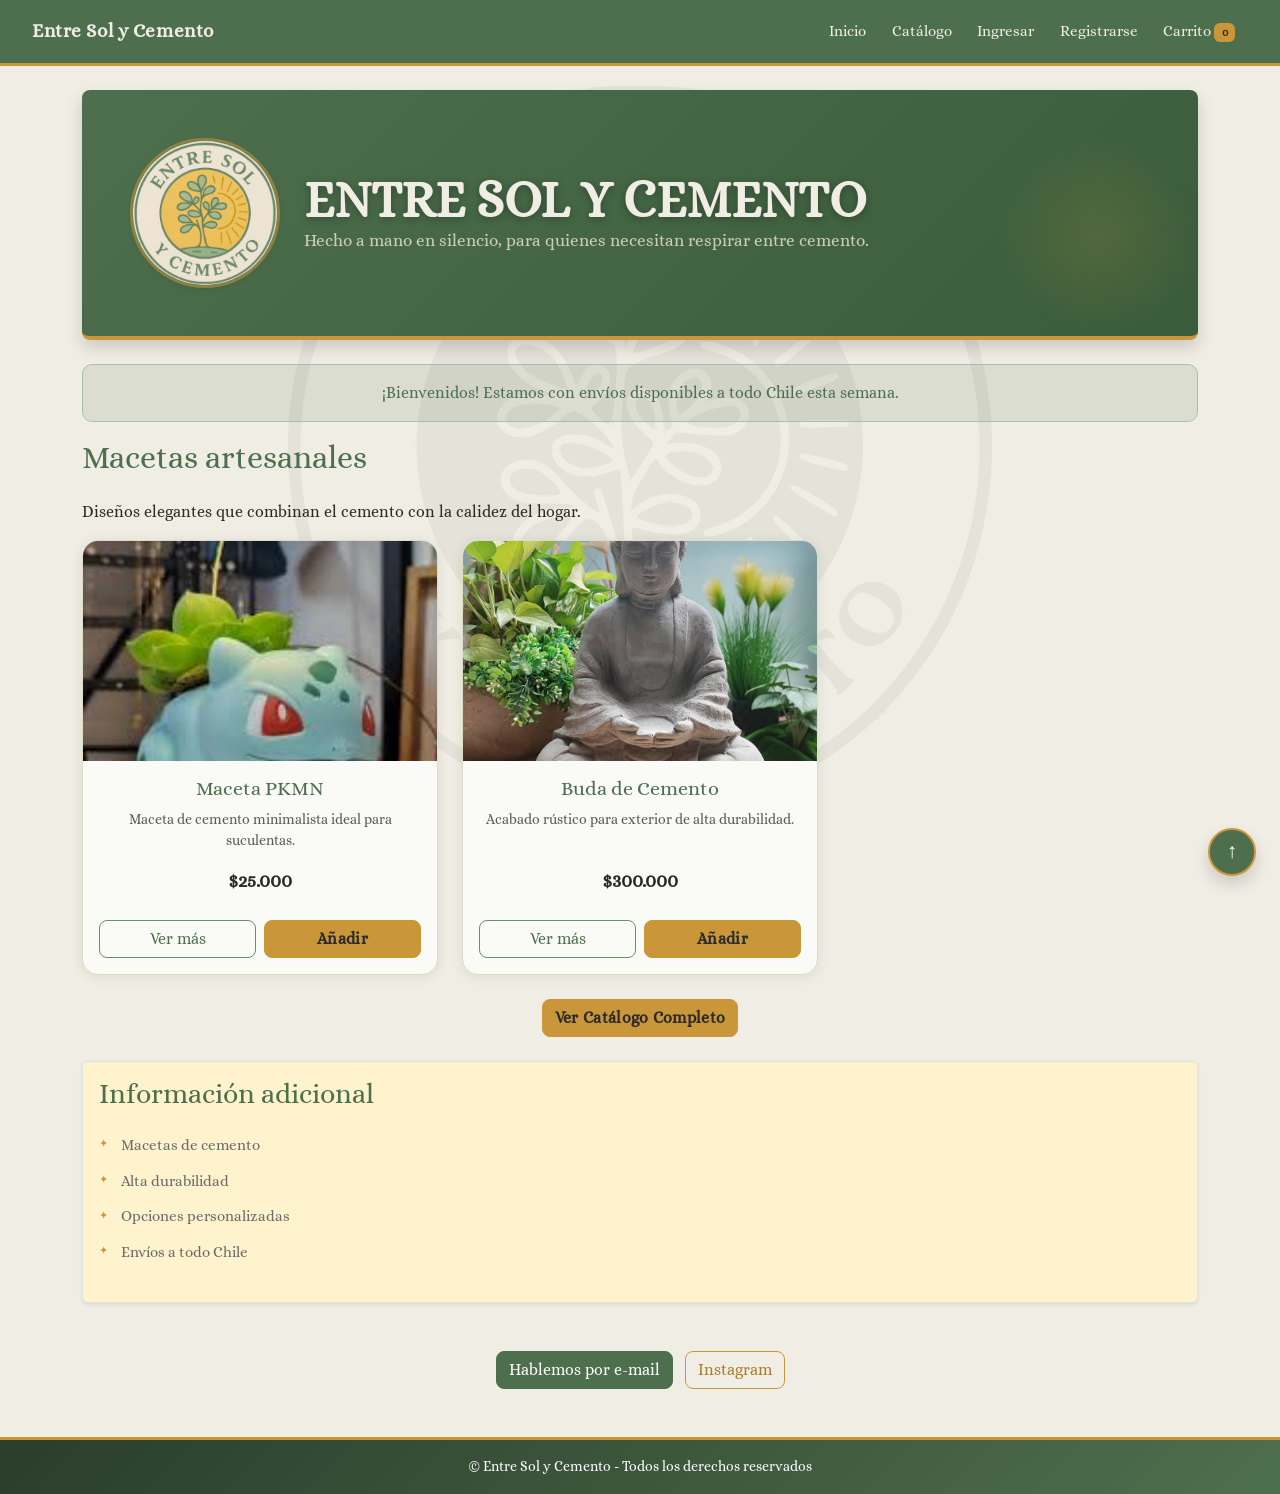
<file: index.html>
<!DOCTYPE html>
<html lang="es">
<head>
    <meta charset="UTF-8">
    <meta name="viewport" content="width=device-width, initial-scale=1">
    <title>Entre Sol y Cemento</title>
    <link rel="icon" href="ASSETS/IMG/logo/icologocolor.ico">
    <link href="https://cdn.jsdelivr.net/npm/bootstrap@5.3.3/dist/css/bootstrap.min.css" rel="stylesheet">
    <link rel="stylesheet" type="text/css" href="ASSETS/CSS/styles.css">
</head>

<body class="bg-custom-light"> 
    <div class="background">
        <img src="ASSETS/IMG/logo/logo_vectorial.svg" alt="Fondo">
    </div>

    <nav class="navbar navbar-expand-lg navbar-dark bg-dark">
        <div class="container-fluid">
            <a class="navbar-brand" href="index.html">Entre Sol y Cemento</a>
            <button class="navbar-toggler" type="button" data-bs-toggle="collapse" data-bs-target="#navMenu" aria-controls="navMenu" aria-expanded="false" aria-label="Toggle navigation">
                <span class="navbar-toggler-icon"></span>
            </button>
            <div class="collapse navbar-collapse" id="navMenu">
                <div class="navbar-nav ms-auto">
                    <a class="nav-link active" href="index.html">Inicio</a>
                    <a class="nav-link" href="pages/catalogo.html">Catálogo</a>
                    <a class="nav-link" href="pages/login.html">Ingresar</a>
                    <a class="nav-link" href="pages/register.html">Registrarse</a>
                    <a class="nav-link" href="pages/carrito.html">Carrito&nbsp;<span class="badge bg-danger" id="cantidad-carrito">0</span></a>
                </div>
            </div>
        </div>
    </nav>

    <div class="container mt-4">
        <header class="p-5 mb-4 bg-hero rounded-3 text-white d-flex align-items-center shadow">
            <img src="ASSETS/IMG/logo/logocolor192x192.png" alt="Logo" class="me-4 rounded-circle shadow-sm" style="width: 150px; height: 150px; object-fit: cover;">
            <div class="header-text-container bloque-index">
                <h1 class="marca-titulo mb-0">ENTRE SOL Y CEMENTO</h1> 
                <p class="marca-eslogan mb-0">Hecho a mano en silencio, para quienes necesitan respirar entre cemento.</p>
            </div>
        </header>

        <div class="alert alert-success text-center" role="alert">
            ¡Bienvenidos! Estamos con envíos disponibles a todo Chile esta semana.
        </div>

        <main>
            <section>
                <h2 class="text-danger mb-4">Macetas artesanales</h2>
                <p>Diseños elegantes que combinan el cemento con la calidez del hogar.</p>

                <!-- Grilla de cards de productos -->
                <div class="row g-4">

                    <!-- Card Producto 1 -->
                    <div class="col-12 col-md-6 col-lg-4">
                        <article class="card h-100 shadow-sm border">
                            <img src="ASSETS/IMG/productos/macetapkmn.png" class="card-img-top" alt="Maceta PKMN" style="height: 220px; object-fit: cover;">
                            <div class="card-body text-center d-flex flex-column">
                                <h3 class="card-title h5 text-danger">Maceta PKMN</h3>
                                <p class="card-text text-muted small">Maceta de cemento minimalista ideal para suculentas.</p>
                                <p class="fw-bold fs-5 mt-auto">$25.000</p>
                                <div class="d-flex gap-2 mt-2">
                                    <a href="pages/detalle.html?id=1" class="btn btn-outline-secondary w-50">Ver más</a>
                                    <button class="btn btn-warning fw-bold w-50 btn-añadir" data-id="1">Añadir</button>
                                </div>
                            </div>
                        </article>
                    </div>

                    <!-- Card Producto 2 -->
                    <div class="col-12 col-md-6 col-lg-4">
                        <article class="card h-100 shadow-sm border">
                            <img src="ASSETS/IMG/productos/buda.png" class="card-img-top" alt="Buda de Cemento" style="height: 220px; object-fit: cover;">
                            <div class="card-body text-center d-flex flex-column">
                                <h3 class="card-title h5 text-danger">Buda de Cemento</h3>
                                <p class="card-text text-muted small">Acabado rústico para exterior de alta durabilidad.</p>
                                <p class="fw-bold fs-5 mt-auto">$300.000</p>
                                <div class="d-flex gap-2 mt-2">
                                    <a href="pages/detalle.html?id=2" class="btn btn-outline-secondary w-50">Ver más</a>
                                    <button class="btn btn-warning fw-bold w-50 btn-añadir" data-id="2">Añadir</button>
                                </div>
                            </div>
                        </article>
                    </div>

                </div>
                <!-- Fin grilla de cards -->

                <div class="text-center mt-4">
                    <a href="pages/catalogo.html" class="btn btn-warning fw-bold">Ver Catálogo Completo</a>
                </div>
            </section>

            <aside class="mt-4 p-3 bg-warning-subtle rounded shadow-sm border">
                <h3 class="text-danger">Información adicional</h3>
                <ul class="aside-list mt-3">
                    <li>Macetas de cemento</li>
                    <li>Alta durabilidad</li>
                    <li>Opciones personalizadas</li>
                    <li>Envíos a todo Chile</li>
                </ul>
            </aside>
        </main>

        <section class="text-center my-5">
            <a href="mailto:EntreSolyCemento@gmail.com" class="btn btn-primary me-2">Hablemos por e-mail</a>
            <a href="https://instagram.com/entresolycemento" class="btn btn-outline-danger">Instagram</a>
            
            <button id="btn-subir" class="btn btn-danger position-fixed bottom-0 end-0 m-4 shadow" title="Ir arriba">↑</button>
        </section>
    </div>

    <footer class="bg-dark text-white text-center py-3 mt-5">
        © Entre Sol y Cemento - Todos los derechos reservados
    </footer>

    <script src="https://cdn.jsdelivr.net/npm/bootstrap@5.3.3/dist/js/bootstrap.bundle.min.js"></script>
    <script src="ASSETS/JS/script.js"></script>
</body>
</html>
</file>
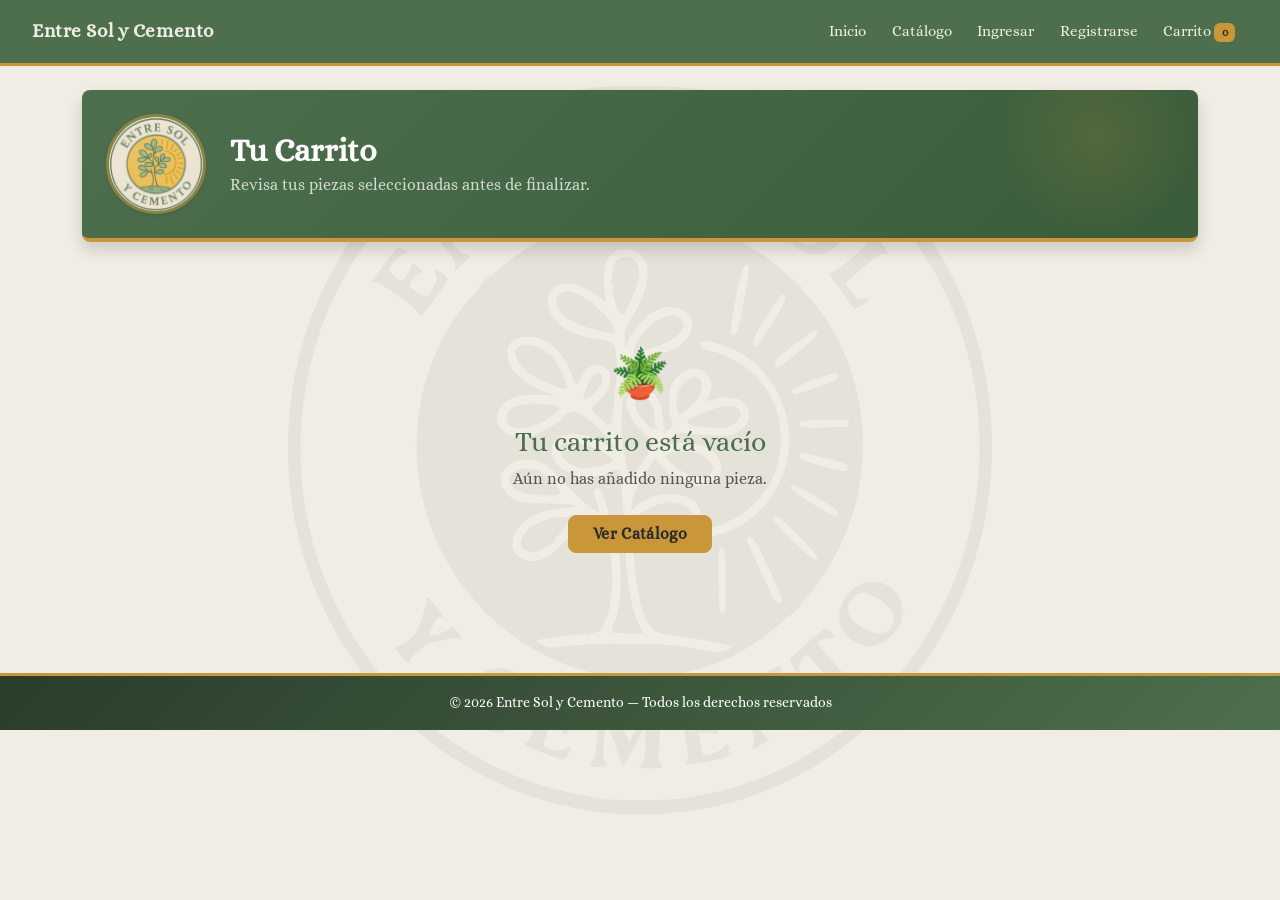
<file: pages/carrito.html>
<!DOCTYPE html>
<html lang="es">
<head>
    <meta charset="UTF-8">
    <meta name="viewport" content="width=device-width, initial-scale=1">
    <title>Carrito - Entre Sol y Cemento</title>
    <link rel="icon" href="../ASSETS/IMG/logo/icologocolor.ico">
    <link href="https://cdn.jsdelivr.net/npm/bootstrap@5.3.3/dist/css/bootstrap.min.css" rel="stylesheet">
    <link rel="stylesheet" type="text/css" href="../ASSETS/CSS/styles.css">
</head>
<body>
    <div class="background">
        <img src="../ASSETS/IMG/logo/logo_vectorial.svg" alt="Fondo">
    </div>

    <nav class="navbar navbar-expand-lg navbar-dark bg-dark">
        <div class="container-fluid">
            <a class="navbar-brand" href="../index.html">Entre Sol y Cemento</a>
            <button class="navbar-toggler" type="button" data-bs-toggle="collapse" data-bs-target="#navMenu" aria-controls="navMenu" aria-expanded="false" aria-label="Toggle navigation">
                <span class="navbar-toggler-icon"></span>
            </button>
            <div class="collapse navbar-collapse" id="navMenu">
                <div class="navbar-nav ms-auto">
                    <a class="nav-link" href="../index.html">Inicio</a>
                    <a class="nav-link" href="catalogo.html">Catálogo</a>
                    <a class="nav-link" href="login.html">Ingresar</a>
                    <a class="nav-link" href="register.html">Registrarse</a>
                    <a class="nav-link active" href="carrito.html">Carrito&nbsp;<span class="badge bg-danger" id="cantidad-carrito">0</span></a>
                </div>
            </div>
        </div>
    </nav>

    <div class="container mt-4">
        <header class="p-4 mb-4 bg-hero rounded-3 text-white d-flex align-items-center shadow">
            <img src="../ASSETS/IMG/logo/logocolor192x192.png" alt="Logo" class="me-4 rounded-circle shadow-sm" style="width: 100px; height: 100px; object-fit: cover;">
            <div>
                <h1 class="h2 fw-bold text-white mb-1">Tu Carrito</h1>
                <p class="mb-0 opacity-75">Revisa tus piezas seleccionadas antes de finalizar.</p>
            </div>
        </header>

        <main class="py-4">

            <!-- Carrito vacío -->
            <div id="carrito-vacio" class="text-center py-5" style="display:none;">
                <p style="font-size: 3rem;">🪴</p>
                <h3>Tu carrito está vacío</h3>
                <p class="text-muted">Aún no has añadido ninguna pieza.</p>
                <a href="catalogo.html" class="btn btn-warning fw-bold mt-2 px-4">Ver Catálogo</a>
            </div>

            <!-- Tabla dinámica -->
            <div id="carrito-tabla" class="formulario shadow-lg" style="max-width: 900px; display:none;">
                <h2 class="mb-4 text-center">Resumen de compra</h2>
                <div class="table-responsive">
                    <table class="table align-middle">
                        <thead>
                            <tr>
                                <th>Producto</th>
                                <th>Cantidad</th>
                                <th>Precio unitario</th>
                                <th>Subtotal</th>
                                <th></th>
                            </tr>
                        </thead>
                        <tbody id="carrito-body">
                            <!-- JS renderiza aquí -->
                        </tbody>
                        <tfoot>
                            <tr class="table-secondary">
                                <td colspan="3" class="text-end fw-bold">TOTAL A PAGAR:</td>
                                <td class="fw-bold fs-5" id="carrito-total">$0</td>
                                <td></td>
                            </tr>
                        </tfoot>
                    </table>
                </div>
                <div class="d-flex justify-content-between align-items-center mt-4 flex-wrap gap-2">
                    <div class="d-flex gap-2">
                        <a href="catalogo.html" class="btn btn-outline-secondary">← Seguir comprando</a>
                        <button id="btn-vaciar" class="btn btn-outline-secondary">Vaciar carrito</button>
                    </div>
                    <button id="btn-finalizar" class="btn btn-warning fw-bold shadow-sm px-4">
                        Finalizar Pedido ✓
                    </button>
                </div>
            </div>

        </main>
    </div>

    <footer class="bg-dark text-white text-center py-3 mt-5">
        © 2026 Entre Sol y Cemento — Todos los derechos reservados
    </footer>

    <script src="https://cdn.jsdelivr.net/npm/bootstrap@5.3.3/dist/js/bootstrap.bundle.min.js"></script>
    <script src="../ASSETS/JS/script.js"></script>
</body>
</html>
</file>
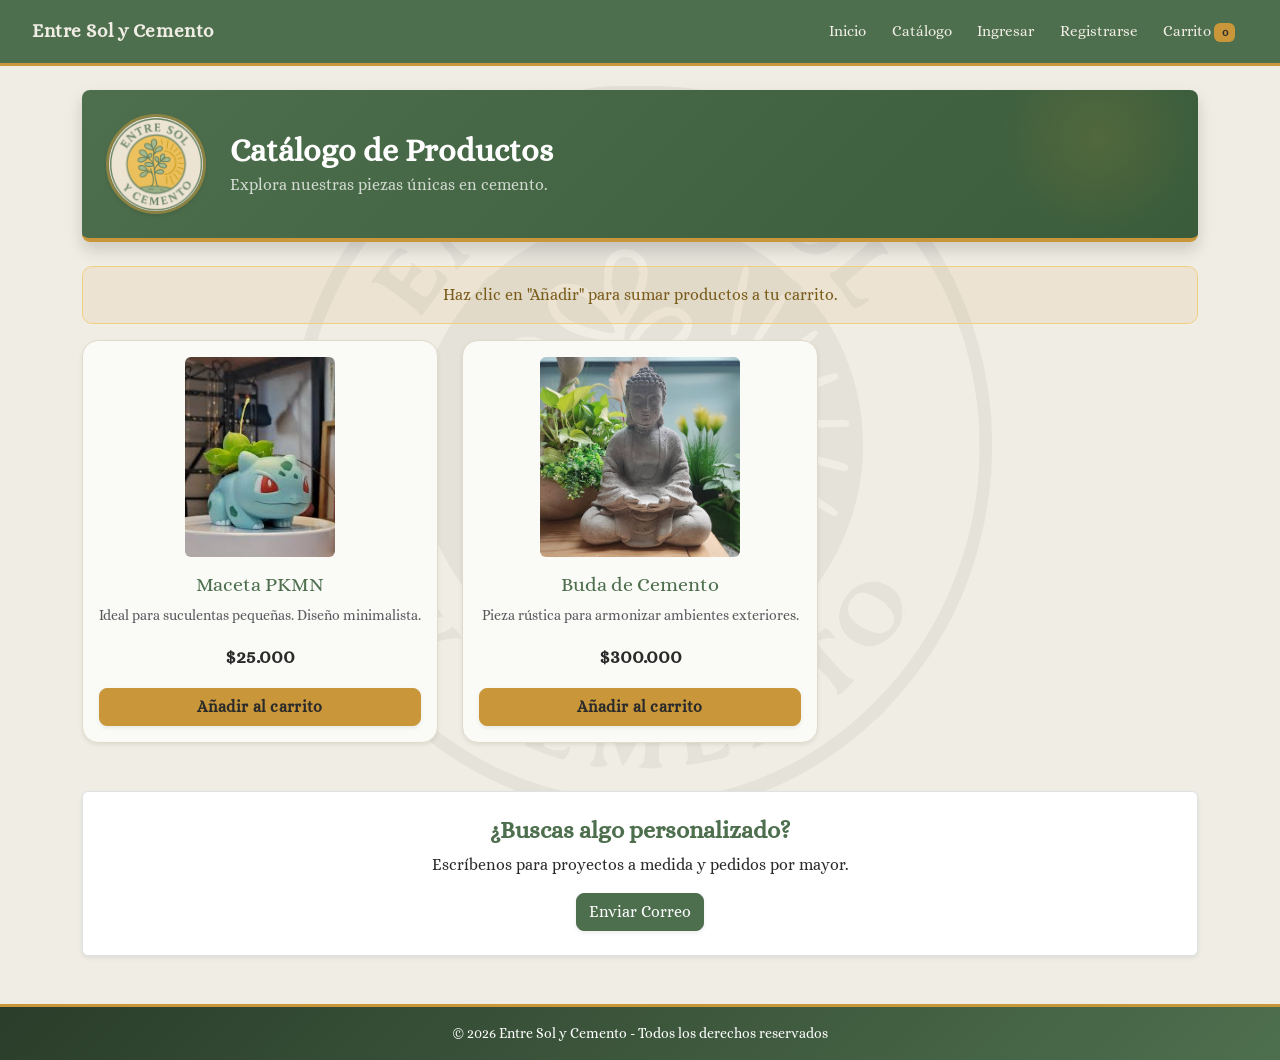
<file: pages/catalogo.html>
<!DOCTYPE html>
<html lang="es">
<head>
    <meta charset="UTF-8">
    <meta name="viewport" content="width=device-width, initial-scale=1">
    <title>Catálogo - Entre Sol y Cemento</title>
    <link rel="icon" href="../ASSETS/IMG/logo/icologocolor.ico">
    <link href="https://cdn.jsdelivr.net/npm/bootstrap@5.3.3/dist/css/bootstrap.min.css" rel="stylesheet">
    <link rel="stylesheet" type="text/css" href="../ASSETS/CSS/styles.css">
</head>
<body class="bg-custom-light"> 
    <div class="background">
        <img src="../ASSETS/IMG/logo/logo_vectorial.svg" alt="Fondo">
    </div>

    <nav class="navbar navbar-expand-lg navbar-dark bg-dark">
        <div class="container-fluid">
            <a class="navbar-brand" href="../index.html">Entre Sol y Cemento</a>
            <button class="navbar-toggler" type="button" data-bs-toggle="collapse" data-bs-target="#navMenu" aria-controls="navMenu" aria-expanded="false" aria-label="Toggle navigation">
                <span class="navbar-toggler-icon"></span>
            </button>
            <div class="collapse navbar-collapse" id="navMenu">
                <div class="navbar-nav ms-auto">
                    <a class="nav-link" href="../index.html">Inicio</a>
                    <a class="nav-link active" href="catalogo.html">Catálogo</a>
                    <a class="nav-link" href="login.html">Ingresar</a>
                    <a class="nav-link" href="register.html">Registrarse</a>
                    <a class="nav-link" href="carrito.html">Carrito&nbsp;<span class="badge bg-danger" id="cantidad-carrito">0</span></a>
                </div>
            </div>
        </div>
    </nav>

    <div class="container mt-4">
        <header class="p-4 mb-4 bg-hero rounded-3 text-white d-flex align-items-center shadow">
            <img src="../ASSETS/IMG/logo/logocolor192x192.png" alt="Logo" class="me-4 rounded-circle shadow-sm" style="width: 100px; height: 100px; object-fit: cover;">
            <div>
                <h1 class="h2 fw-bold text-white mb-1">Catálogo de Productos</h1>
                <p class="mb-0 opacity-75">Explora nuestras piezas únicas en cemento.</p>
            </div>
        </header>

        <div class="alert alert-info text-center" role="alert">
            Haz clic en "Añadir" para sumar productos a tu carrito.
        </div>

        <main class="row g-4">
            <div class="col-md-4">
                <article class="p-3 shadow-sm bg-white rounded border text-center h-100">
                    <img src="../ASSETS/IMG/productos/macetapkmn.png" alt="Maceta PKMN" class="img-fluid rounded mb-3" style="height: 200px; object-fit: cover;">
                    <h3 class="text-danger h5">Maceta PKMN</h3>
                    <p class="small text-muted">Ideal para suculentas pequeñas. Diseño minimalista.</p>
                    <p class="fw-bold fs-5">$25.000</p>
                    <button class="btn btn-warning fw-bold w-100 shadow-sm btn-añadir" data-id="1">Añadir al carrito</button>
                </article>
            </div>
            <div class="col-md-4">
                <article class="p-3 shadow-sm bg-white rounded border text-center h-100">
                    <img src="../ASSETS/IMG/productos/buda.png" alt="Buda Cemento" class="img-fluid rounded mb-3" style="height: 200px; object-fit: cover;">
                    <h3 class="text-danger h5">Buda de Cemento</h3>
                    <p class="small text-muted">Pieza rústica para armonizar ambientes exteriores.</p>
                    <p class="fw-bold fs-5">$300.000</p>
                    <button class="btn btn-warning fw-bold w-100 shadow-sm btn-añadir" data-id="2">Añadir al carrito</button>
                </article>
            </div>
        </main>

        <section class="text-center my-5 p-4 bg-white rounded shadow-sm border">
            <h4 class="text-danger fw-bold">¿Buscas algo personalizado?</h4>
            <p>Escríbenos para proyectos a medida y pedidos por mayor.</p>
            <a href="mailto:EntreSolyCemento@gmail.com" class="btn btn-primary shadow-sm">Enviar Correo</a>
        </section>
    </div>

    <footer class="bg-dark text-white text-center py-3 mt-5">
        © 2026 Entre Sol y Cemento - Todos los derechos reservados
    </footer>

    <script src="https://cdn.jsdelivr.net/npm/bootstrap@5.3.3/dist/js/bootstrap.bundle.min.js"></script>
    <script src="../ASSETS/JS/script.js"></script>
</body>
</html>
</file>
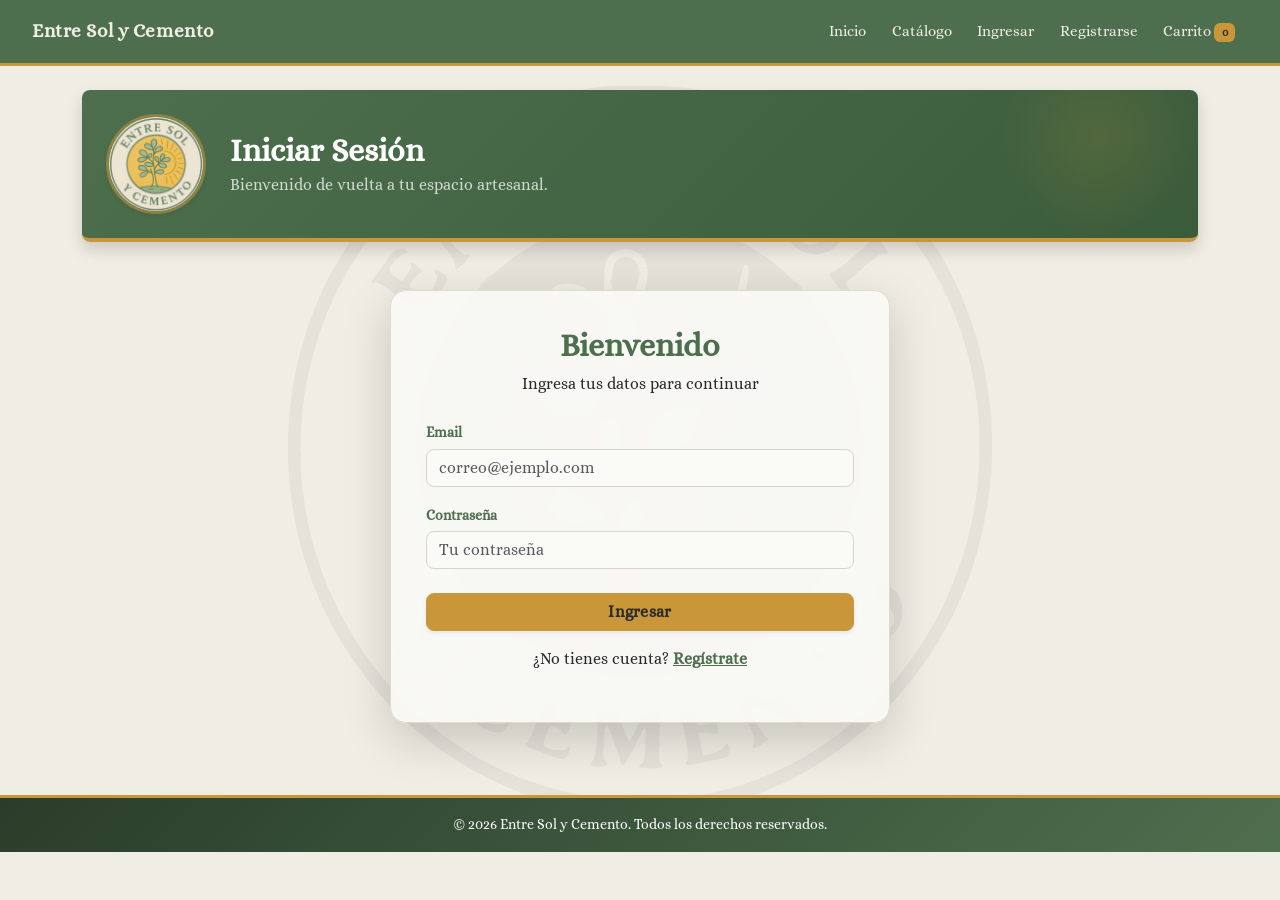
<file: pages/login.html>
<!DOCTYPE html>
<html lang="es">
<head>
    <meta charset="UTF-8">
    <meta name="viewport" content="width=device-width, initial-scale=1">
    <title>Iniciar Sesión - Entre Sol y Cemento</title>
    <link rel="icon" href="../ASSETS/IMG/logo/icologocolor.ico">
    <link href="https://cdn.jsdelivr.net/npm/bootstrap@5.3.3/dist/css/bootstrap.min.css" rel="stylesheet">
    <link rel="stylesheet" type="text/css" href="../ASSETS/CSS/styles.css">
</head>
<body>
    <div class="background">
        <img src="../ASSETS/IMG/logo/logo_vectorial.svg" alt="Fondo">
    </div>

    <nav class="navbar navbar-expand-lg navbar-dark bg-dark">
        <div class="container-fluid">
            <a class="navbar-brand" href="../index.html">Entre Sol y Cemento</a>
            <button class="navbar-toggler" type="button" data-bs-toggle="collapse" data-bs-target="#navMenu" aria-controls="navMenu" aria-expanded="false" aria-label="Toggle navigation">
                <span class="navbar-toggler-icon"></span>
            </button>
            <div class="collapse navbar-collapse" id="navMenu">
                <div class="navbar-nav ms-auto">
                    <a class="nav-link" href="../index.html">Inicio</a>
                    <a class="nav-link" href="catalogo.html">Catálogo</a>
                    <a class="nav-link active" href="login.html">Ingresar</a>
                    <a class="nav-link" href="register.html">Registrarse</a>
                    <a class="nav-link" href="carrito.html">Carrito&nbsp;<span class="badge bg-danger" id="cantidad-carrito">0</span></a>
                </div>
            </div>
        </div>
    </nav>

    <div class="container mt-4">
        <header class="p-4 mb-4 bg-hero rounded-3 text-white d-flex align-items-center shadow">
            <img src="../ASSETS/IMG/logo/logocolor192x192.png" alt="Logo" class="me-4 rounded-circle shadow-sm" style="width: 100px; height: 100px; object-fit: cover;">
            <div>
                <h1 class="h2 fw-bold text-white mb-1">Iniciar Sesión</h1>
                <p class="mb-0 opacity-75">Bienvenido de vuelta a tu espacio artesanal.</p>
            </div>
        </header>

        <main>
        <section class="py-4">
            <div class="formulario shadow-lg" style="max-width: 500px;">
                <div class="text-center mb-4">
                    <h2 class="text-danger fw-bold">Bienvenido</h2>
                    <p>Ingresa tus datos para continuar</p>
                </div>
                <form>
                    <div class="mb-3">
                        <label class="form-label">Email</label>
                        <input type="email" class="form-control" placeholder="correo@ejemplo.com" required>
                    </div>
                    <div class="mb-4">
                        <label class="form-label">Contraseña</label>
                        <input type="password" class="form-control" placeholder="Tu contraseña" required>
                    </div>
                    <button type="submit" class="btn btn-warning w-100 fw-bold shadow-sm">Ingresar</button>
                    <p class="text-center mt-3">¿No tienes cuenta? <a href="register.html" class="text-danger fw-bold">Regístrate</a></p>
                </form>
            </div>
        </section>
        </main>
    </div>

    <footer class="bg-dark text-white text-center py-3 mt-5">
        © 2026 Entre Sol y Cemento. Todos los derechos reservados.
    </footer>

    <script src="https://cdn.jsdelivr.net/npm/bootstrap@5.3.3/dist/js/bootstrap.bundle.min.js"></script>
    <script src="../ASSETS/JS/script.js"></script>
</body>
</html>
</file>
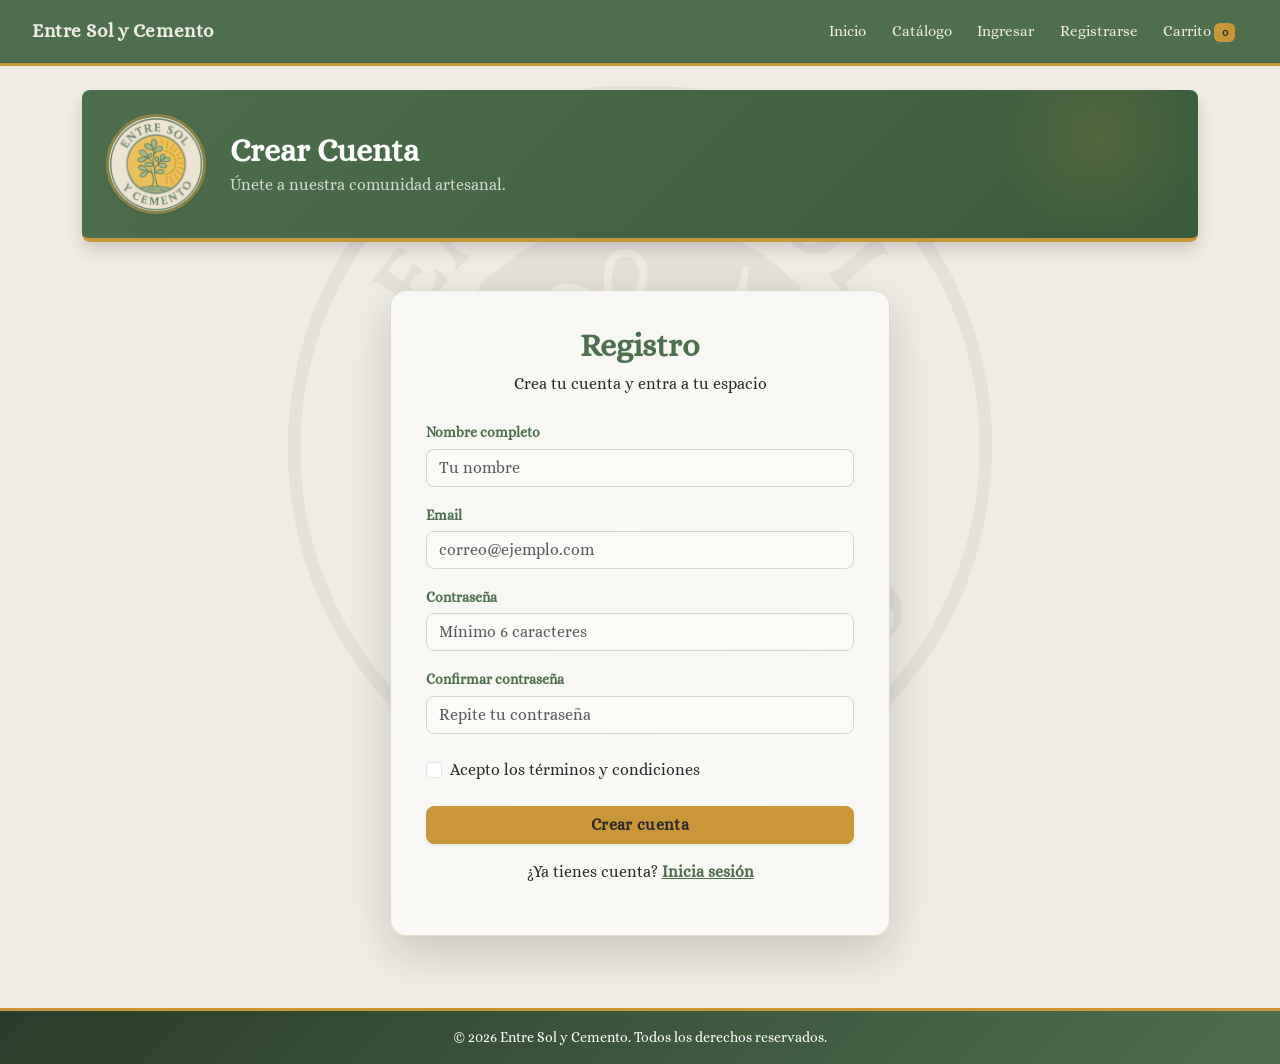
<file: pages/register.html>
<!DOCTYPE html>
<html lang="es">
<head>
    <meta charset="UTF-8">
    <meta name="viewport" content="width=device-width, initial-scale=1">
    <title>Registro - Entre Sol y Cemento</title>
    <link rel="icon" href="../ASSETS/IMG/logo/icologocolor.ico">
    <link href="https://cdn.jsdelivr.net/npm/bootstrap@5.3.3/dist/css/bootstrap.min.css" rel="stylesheet">
    <link rel="stylesheet" type="text/css" href="../ASSETS/CSS/styles.css">
</head>
<body>
    <div class="background">
        <img src="../ASSETS/IMG/logo/logo_vectorial.svg" alt="Fondo">
    </div>

    <nav class="navbar navbar-expand-lg navbar-dark bg-dark">
        <div class="container-fluid">
            <a class="navbar-brand" href="../index.html">Entre Sol y Cemento</a>
            <button class="navbar-toggler" type="button" data-bs-toggle="collapse" data-bs-target="#navMenu" aria-controls="navMenu" aria-expanded="false" aria-label="Toggle navigation">
                <span class="navbar-toggler-icon"></span>
            </button>
            <div class="collapse navbar-collapse" id="navMenu">
                <div class="navbar-nav ms-auto">
                    <a class="nav-link" href="../index.html">Inicio</a>
                    <a class="nav-link" href="catalogo.html">Catálogo</a>
                    <a class="nav-link" href="login.html">Ingresar</a>
                    <a class="nav-link active" href="register.html">Registrarse</a>
                    <a class="nav-link" href="carrito.html">Carrito&nbsp;<span class="badge bg-danger" id="cantidad-carrito">0</span></a>
                </div>
            </div>
        </div>
    </nav>

    <div class="container mt-4">
        <header class="p-4 mb-4 bg-hero rounded-3 text-white d-flex align-items-center shadow">
            <img src="../ASSETS/IMG/logo/logocolor192x192.png" alt="Logo" class="me-4 rounded-circle shadow-sm" style="width: 100px; height: 100px; object-fit: cover;">
            <div>
                <h1 class="h2 fw-bold text-white mb-1">Crear Cuenta</h1>
                <p class="mb-0 opacity-75">Únete a nuestra comunidad artesanal.</p>
            </div>
        </header>

        <main>
        <section class="py-4">
            <div class="formulario shadow-lg" style="max-width: 500px;">
                <div class="text-center mb-4">
                    <h2 class="text-danger fw-bold">Registro</h2>
                    <p>Crea tu cuenta y entra a tu espacio</p>
                </div>
                <form>
                    <div class="mb-3">
                        <label class="form-label">Nombre completo</label>
                        <input type="text" class="form-control" placeholder="Tu nombre" required>
                    </div>
                    <div class="mb-3">
                        <label class="form-label">Email</label>
                        <input type="email" class="form-control" placeholder="correo@ejemplo.com" required>
                    </div>
                    <div class="mb-3">
                        <label class="form-label">Contraseña</label>
                        <input type="password" class="form-control" placeholder="Mínimo 6 caracteres" required>
                    </div>
                    <div class="mb-4">
                        <label class="form-label">Confirmar contraseña</label>
                        <input type="password" class="form-control" placeholder="Repite tu contraseña" required>
                    </div>
                    <div class="form-check mb-4">
                        <input class="form-check-input" type="checkbox" required id="terms">
                        <label class="form-check-label" for="terms">Acepto los términos y condiciones</label>
                    </div>
                    <button type="submit" class="btn btn-warning w-100 fw-bold shadow-sm">Crear cuenta</button>
                    <p class="text-center mt-3">¿Ya tienes cuenta? <a href="login.html" class="text-danger fw-bold">Inicia sesión</a></p>
                </form>
            </div>
        </section>
        </main>
    </div>

    <footer class="bg-dark text-white text-center py-3 mt-5">
        © 2026 Entre Sol y Cemento. Todos los derechos reservados.
    </footer>

    <script src="https://cdn.jsdelivr.net/npm/bootstrap@5.3.3/dist/js/bootstrap.bundle.min.js"></script>
    <script src="../ASSETS/JS/script.js"></script>
</body>
</html>
</file>
<file: ASSETS/CSS/styles.css>
/* ============================================================
   ENTRE SOL Y CEMENTO — Sistema de diseño
   Paleta extraída del logo + psicología del color para e-commerce
   ============================================================

   PSICOLOGÍA APLICADA:
   • Verde musgo (#4E6F4E) → confianza, naturaleza, calidad artesanal
   • Dorado ámbar (#C9973A) → CTA principal — activa urgencia y valor percibido
   • Crema lino (#F0EDE4)  → fondo cálido, reduce ansiedad del comprador
   • Carbón (#2A2A2A)      → texto de alto contraste, seriedad
   • Blanco roto (#FAFAF7) → cards limpias, hace destacar el producto
   ============================================================ */

/* ── 0. VARIABLES DE MARCA ─────────────────────────────────── */
:root {
    --verde-musgo:     #4E6F4E;
    --verde-claro:     #6B8F6B;
    --verde-palido:    #A8C0A0;
    --dorado:          #C9973A;
    --dorado-hover:    #A87D2A;
    --dorado-claro:    #F0D080;
    --crema:           #F0EDE4;
    --crema-oscuro:    #E0DAC8;
    --blanco-roto:     #FAFAF7;
    --carbon:          #2A2A2A;
    --gris-medio:      #6B6B6B;
    --gris-claro:      #D8D4CC;
    --sombra-suave:    0 2px 12px rgba(78, 111, 78, 0.12);
    --sombra-media:    0 4px 24px rgba(78, 111, 78, 0.18);
    --radio:           10px;
    --radio-grande:    16px;
    --transicion:      all 0.25s ease;
}

/* ── 1. FUENTES ─────────────────────────────────────────────── */
@font-face {
    font-family: 'AliceCustom';
    src: url(../Font/Alice-Regular.ttf) format('truetype');
}

body {
    background-color: var(--crema);
    color: var(--carbon);
    margin: 0;
    overflow-x: hidden;
    font-family: 'AliceCustom', Georgia, serif;
}

h1, h2, h3, h4, h5, h6 {
    font-family: 'AliceCustom', Georgia, serif;
    color: var(--verde-musgo);
}

p, li, label, td, th, span {
    font-family: 'AliceCustom', Georgia, serif;
}

/* ── 2. LOGO DE FONDO ───────────────────────────────────────── */
.background {
    position: fixed;
    top: 50%;
    left: 50%;
    transform: translate(-50%, -50%);
    z-index: -1;
    width: 100%;
    display: flex;
    justify-content: center;
    align-items: center;
    pointer-events: none;
}
.background img {
    width: 55%;
    opacity: 0.06;
}

/* ── 3. NAVBAR ──────────────────────────────────────────────── */
.navbar {
    background-color: var(--verde-musgo) !important;
    border-bottom: 3px solid var(--dorado);
    padding: 0.75rem 1.25rem;
}
.navbar-brand {
    color: var(--crema) !important;
    font-family: 'AliceCustom', serif;
    font-size: 1.2rem;
    font-weight: bold;
    letter-spacing: 0.03em;
    transition: var(--transicion);
}
.navbar-brand:hover { color: var(--dorado-claro) !important; }
.nav-link {
    color: var(--crema) !important;
    font-size: 0.95rem;
    padding: 0.4rem 0.8rem !important;
    border-radius: 6px;
    transition: var(--transicion);
}
.nav-link:hover {
    background-color: rgba(201, 151, 58, 0.2);
    color: var(--dorado-claro) !important;
}
.badge.bg-danger, .badge {
    background-color: var(--dorado) !important;
    color: var(--carbon) !important;
    font-weight: bold;
}
.navbar-toggler { border-color: var(--dorado) !important; }
.navbar-toggler-icon {
    filter: brightness(0) saturate(100%) invert(85%) sepia(30%) saturate(400%) hue-rotate(10deg);
}

/* ── 4. HERO / HEADER ──────────────────────────────────────── */
.bg-hero {
    background: linear-gradient(135deg, var(--verde-musgo) 0%, #3A5C3A 100%) !important;
    border-bottom: 4px solid var(--dorado);
    position: relative;
    overflow: hidden;
}
.bg-hero::after {
    content: '';
    position: absolute;
    bottom: 0; right: 0;
    width: 200px; height: 200px;
    background: radial-gradient(circle, rgba(201,151,58,0.15) 0%, transparent 70%);
    pointer-events: none;
}
header img {
    border: 3px solid rgba(201, 151, 58, 0.5);
    border-radius: 50%;
    flex-shrink: 0;
}
.marca-titulo {
    font-size: 3.2rem;
    font-weight: bold;
    color: var(--crema) !important;
    white-space: nowrap;
    line-height: 1.1;
    text-shadow: 0 2px 8px rgba(0,0,0,0.3);
}
.marca-eslogan {
    font-size: 1.05rem;
    color: var(--crema-oscuro);
    text-align: justify;
    text-align-last: justify;
    display: block;
    width: 100%;
    opacity: 0.9;
}

/* ── 5. ALERTAS ─────────────────────────────────────────────── */
.alert-success {
    background-color: rgba(78, 111, 78, 0.12) !important;
    border-color: var(--verde-palido) !important;
    color: var(--verde-musgo) !important;
    border-radius: var(--radio);
}
.alert-info {
    background-color: rgba(201, 151, 58, 0.10) !important;
    border-color: var(--dorado-claro) !important;
    color: #7A5C1A !important;
    border-radius: var(--radio);
}

/* ── 6. CARDS ───────────────────────────────────────────────── */
.card, article.card {
    background-color: var(--blanco-roto) !important;
    border: 1px solid var(--crema-oscuro) !important;
    border-radius: var(--radio-grande) !important;
    box-shadow: var(--sombra-suave) !important;
    transition: var(--transicion) !important;
    overflow: hidden;
}
.card:hover, article.card:hover {
    transform: translateY(-4px);
    box-shadow: var(--sombra-media) !important;
    border-color: var(--verde-palido) !important;
}
.card-title, .card h3 { color: var(--verde-musgo) !important; }
.card .fw-bold.fs-5 { color: var(--carbon) !important; font-size: 1.2rem !important; }

/* Cards del catálogo (article sin clase .card) */
article.p-3 {
    background-color: var(--blanco-roto) !important;
    border: 1px solid var(--crema-oscuro) !important;
    border-radius: var(--radio-grande) !important;
    transition: var(--transicion) !important;
}
article.p-3:hover {
    transform: translateY(-4px);
    box-shadow: var(--sombra-media) !important;
}

/* ── 7. BOTONES ─────────────────────────────────────────────── */
/* Dorado = CTA principal: urgencia y valor */
.btn-warning, .btn-warning.fw-bold {
    background-color: var(--dorado) !important;
    border-color: var(--dorado) !important;
    color: var(--carbon) !important;
    font-weight: bold;
    border-radius: 8px;
    transition: var(--transicion);
    letter-spacing: 0.02em;
}
.btn-warning:hover, .btn-warning.fw-bold:hover {
    background-color: var(--dorado-hover) !important;
    border-color: var(--dorado-hover) !important;
    color: white !important;
    transform: translateY(-1px);
    box-shadow: 0 4px 12px rgba(201, 151, 58, 0.4);
}
.btn-outline-secondary {
    border-color: var(--verde-claro) !important;
    color: var(--verde-musgo) !important;
    border-radius: 8px;
    transition: var(--transicion);
}
.btn-outline-secondary:hover {
    background-color: var(--verde-musgo) !important;
    color: white !important;
}
.btn-primary {
    background-color: var(--verde-musgo) !important;
    border-color: var(--verde-musgo) !important;
    color: white !important;
    border-radius: 8px;
    transition: var(--transicion);
}
.btn-primary:hover {
    background-color: var(--verde-claro) !important;
    border-color: var(--verde-claro) !important;
    transform: translateY(-1px);
}
.btn-outline-danger {
    border-color: var(--dorado) !important;
    color: var(--dorado-hover) !important;
    border-radius: 8px;
    transition: var(--transicion);
}
.btn-outline-danger:hover {
    background-color: var(--dorado) !important;
    color: var(--carbon) !important;
}
#btn-subir {
    background-color: var(--verde-musgo) !important;
    border: 2px solid var(--dorado) !important;
    color: white !important;
    width: 48px;
    height: 48px;
    border-radius: 50% !important;
    font-size: 1.3rem;
    transition: var(--transicion);
    box-shadow: var(--sombra-media);
}
#btn-subir:hover {
    background-color: var(--dorado) !important;
    color: var(--carbon) !important;
    transform: translateY(-3px);
}

/* ── 8. FORMULARIOS ─────────────────────────────────────────── */
.formulario {
    background-color: rgba(250, 250, 247, 0.88) !important;
    backdrop-filter: blur(12px);
    -webkit-backdrop-filter: blur(12px);
    border: 1px solid var(--crema-oscuro) !important;
    padding: 35px;
    border-radius: var(--radio-grande);
    margin: 0 auto;
    position: relative;
    z-index: 1;
    box-shadow: var(--sombra-media);
}
.form-control {
    border: 1.5px solid var(--gris-claro);
    border-radius: 8px;
    background-color: var(--blanco-roto);
    color: var(--carbon);
    transition: var(--transicion);
    font-family: 'AliceCustom', serif;
}
.form-control:focus {
    border-color: var(--verde-musgo) !important;
    box-shadow: 0 0 0 3px rgba(78, 111, 78, 0.15) !important;
    background-color: white;
}
.form-label {
    color: var(--verde-musgo);
    font-weight: 600;
    font-size: 0.9rem;
    margin-bottom: 0.3rem;
}

/* ── 9. TABLA CARRITO ───────────────────────────────────────── */
.table { border-color: var(--crema-oscuro) !important; }
.table thead {
    background-color: var(--verde-musgo) !important;
    color: var(--crema) !important;
}
.table thead th {
    color: var(--crema) !important;
    font-weight: 600;
    border-color: var(--verde-claro) !important;
}
.table tbody tr:hover { background-color: rgba(78, 111, 78, 0.05) !important; }
.table-secondary { background-color: var(--crema-oscuro) !important; }

/* ── 10. ASIDE ──────────────────────────────────────────────── */
aside {
    background-color: rgba(78, 111, 78, 0.07) !important;
    border: 1px solid var(--verde-palido) !important;
    border-radius: var(--radio);
}
.aside-list { list-style: none; padding: 0; }
.aside-list li {
    padding: 0.4rem 0 0.4rem 1.4rem;
    position: relative;
    color: var(--gris-medio);
    font-size: 0.95rem;
}
.aside-list li::before {
    content: '✦';
    position: absolute;
    left: 0;
    color: var(--dorado);
    font-size: 0.7rem;
    top: 0.55rem;
}

/* ── 11. CTA SECTIONS ───────────────────────────────────────── */
.text-danger { color: var(--verde-musgo) !important; }
h2.text-danger, h3.text-danger, h4.text-danger { color: var(--verde-musgo) !important; }

/* ── 12. FOOTER ─────────────────────────────────────────────── */
footer {
    background: linear-gradient(135deg, #2A3D2A 0%, var(--verde-musgo) 100%) !important;
    border-top: 3px solid var(--dorado);
    color: var(--crema) !important;
    padding: 20px 15px;
    text-align: center;
    font-size: 0.9rem;
}

/* ── 13. IMÁGENES ───────────────────────────────────────────── */
.product-image-table { width: 60px; height: 60px; object-fit: cover; border-radius: 6px; }
.img-main-hero { width: 400px; height: 300px; object-fit: cover; border-radius: var(--radio); }

/* ── 14. RESPONSIVE ─────────────────────────────────────────── */
@media (max-width: 992px) {
    .marca-titulo { font-size: 2.4rem; }
    .marca-eslogan { font-size: 0.85rem; }
}
@media (max-width: 768px) {
    header { flex-direction: column; text-align: center; }
    header img { margin-right: 0 !important; margin-bottom: 15px; width: 100px !important; height: 100px !important; }
    .marca-titulo { white-space: normal; font-size: 1.9rem; }
    .marca-eslogan { text-align: center; text-align-last: center; font-size: 0.95rem; }
    .img-main-hero { width: 100%; height: auto; }
    .formulario { padding: 20px; }
}
@media (max-width: 420px) {
    .marca-titulo { font-size: 1.5rem; }
    .navbar-brand { font-size: 1rem; }
}
</file>
